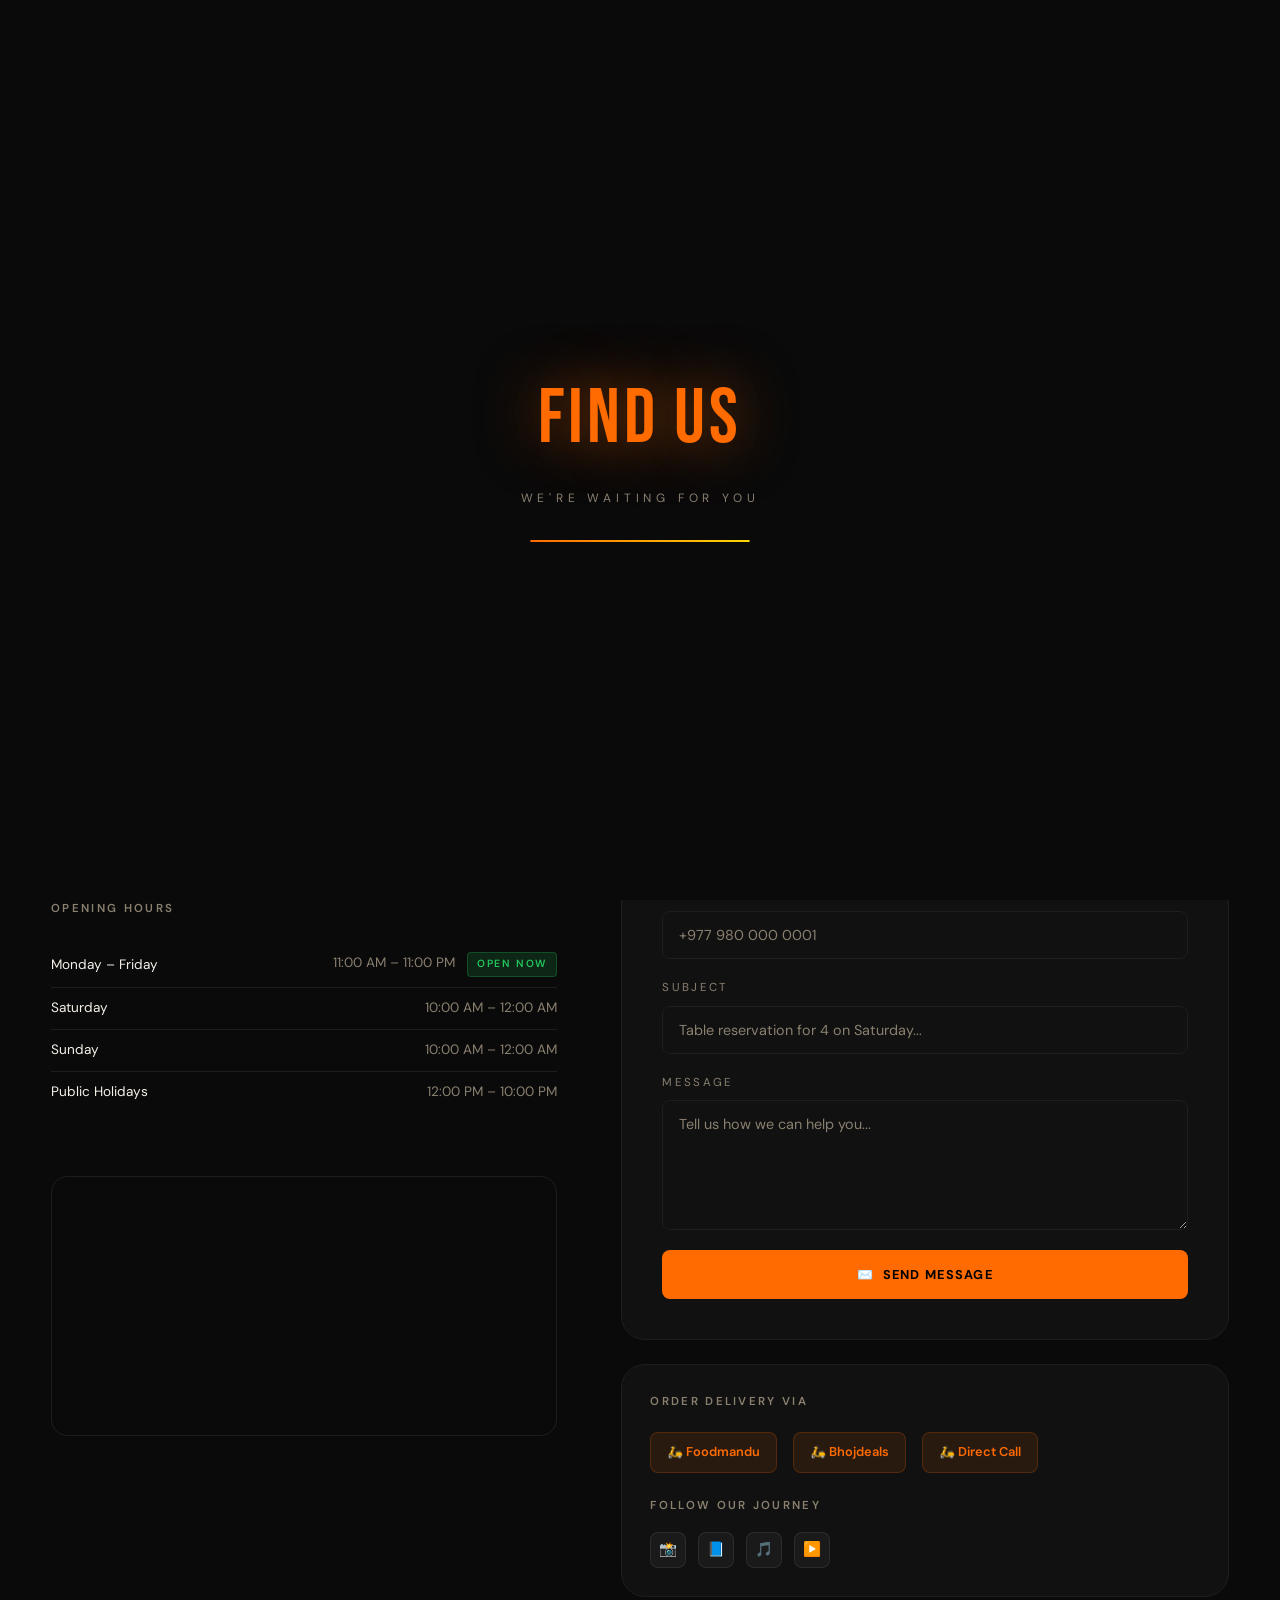
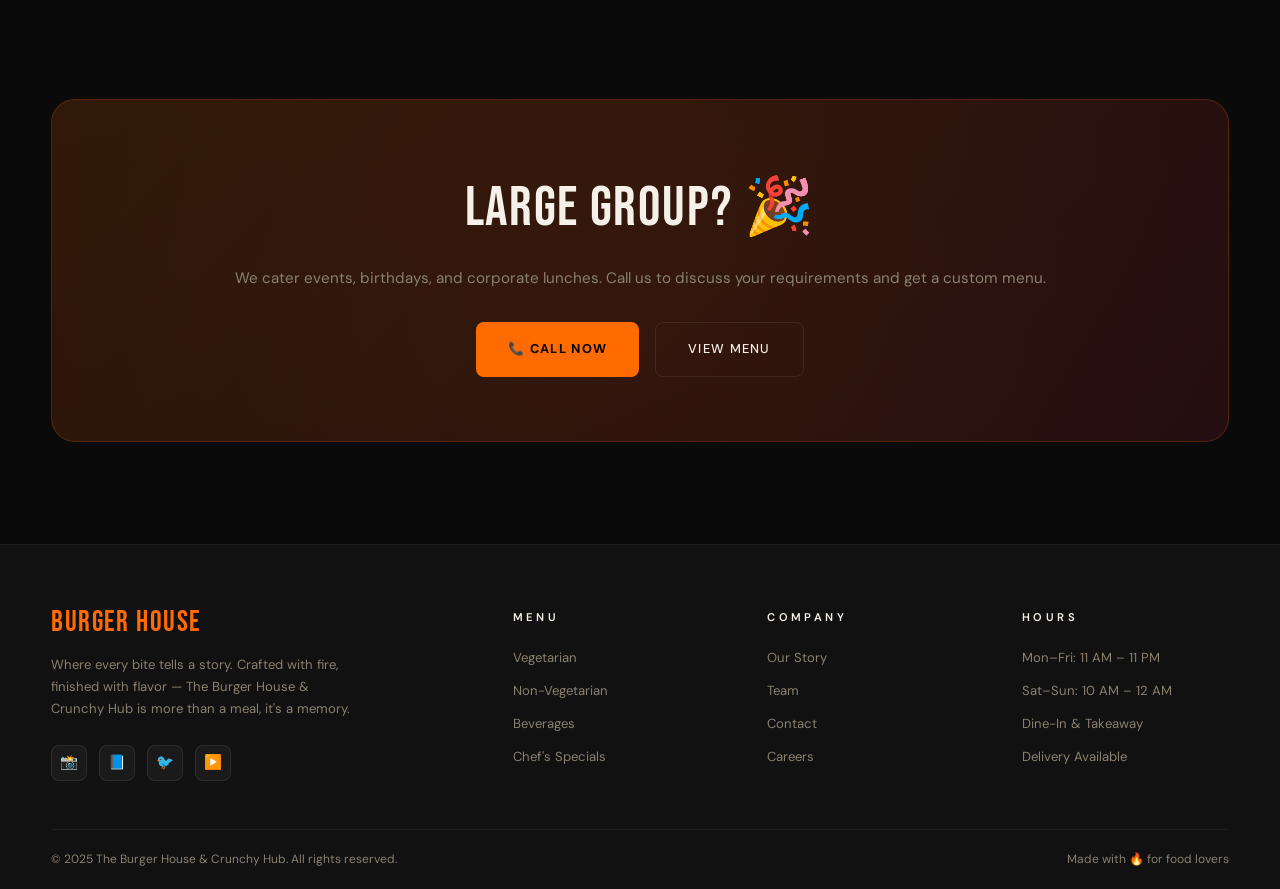
<file: burgerhouseandcrunchyhub/contact.html>
<!DOCTYPE html>
<html lang="en">
<head>
  <meta charset="UTF-8"/>
  <meta name="viewport" content="width=device-width, initial-scale=1.0"/>
  <title>Contact & Location — The Burger House & Crunchy Hub</title>
  <link rel="preconnect" href="https://fonts.googleapis.com"/>
  <link rel="preconnect" href="https://fonts.gstatic.com" crossorigin/>
  <link href="https://fonts.googleapis.com/css2?family=Bebas+Neue&family=Playfair+Display:ital,wght@0,700;1,400&family=DM+Sans:wght@300;400;500;600&display=swap" rel="stylesheet"/>
  <link rel="stylesheet" href="style.css"/>
</head>
<body>

<div id="loader">
  <div class="loader-logo">FIND US</div>
  <div class="loader-sub">We're Waiting for You</div>
  <div class="loader-bar"><div class="loader-fill"></div></div>
</div>

<!-- Page Hero -->
<div class="menu-hero">
  <div class="section-label" style="justify-content:center;">We'd Love to See You</div>
  <h1 class="section-title" style="text-align:center;font-size:clamp(3rem,7vw,6rem);">Find Us</h1>
  <p style="color:var(--text-muted);text-align:center;max-width:500px;margin:.75rem auto 0;font-size:.95rem;">Whether you're coming for dine-in, takeaway, or a reservation — we're here and ready to serve.</p>
</div>

<!-- Contact Grid -->
<section class="section" style="padding-top:2.5rem;">
  <div class="contact-grid">

    <!-- Left: Info -->
    <div class="contact-info">

      <div>
        <div class="section-label">Get in Touch</div>
        <h2 class="section-title" style="font-size:clamp(2rem,4vw,3rem);">Visit Us Today</h2>
      </div>

      <div class="contact-block fade-in">
        <div class="contact-icon">📍</div>
        <div>
          <div class="contact-block-title">Address</div>
          <div class="contact-block-val">
            The Burger House &amp; Crunchy Hub<br>
            Thamel, Kathmandu, Bagmati Province<br>
            Nepal — 44600
          </div>
        </div>
      </div>

      <div class="contact-block fade-in fade-in-delay-1">
        <div class="contact-icon">📞</div>
        <div>
          <div class="contact-block-title">Phone</div>
          <div class="contact-block-val">
            <a href="tel:+97714444555" style="color:var(--neon-orange);">+977 1 4444 555</a><br>
            <a href="tel:+9779800000001" style="color:var(--text-muted);">+977 980 000 0001</a>
          </div>
        </div>
      </div>

      <div class="contact-block fade-in fade-in-delay-2">
        <div class="contact-icon">✉️</div>
        <div>
          <div class="contact-block-title">Email</div>
          <div class="contact-block-val">
            <a href="mailto:hello@burgerhouse.np" style="color:var(--neon-orange);">hello@burgerhouse.np</a><br>
            <a href="mailto:reservations@burgerhouse.np" style="color:var(--text-muted);">reservations@burgerhouse.np</a>
          </div>
        </div>
      </div>

      <!-- Hours -->
      <div class="fade-in">
        <div class="contact-block-title" style="font-size:.72rem;letter-spacing:.2em;text-transform:uppercase;color:var(--text-muted);margin-bottom:.75rem;">Opening Hours</div>
        <table class="hours-table">
          <tr>
            <td>Monday – Friday</td>
            <td>11:00 AM – 11:00 PM <span class="open-now">Open Now</span></td>
          </tr>
          <tr>
            <td>Saturday</td>
            <td>10:00 AM – 12:00 AM</td>
          </tr>
          <tr>
            <td>Sunday</td>
            <td>10:00 AM – 12:00 AM</td>
          </tr>
          <tr>
            <td>Public Holidays</td>
            <td>12:00 PM – 10:00 PM</td>
          </tr>
        </table>
      </div>

      <!-- Map -->
      <div class="map-embed fade-in">
        <!-- Embedded Google Maps for Thamel, Kathmandu -->
        <iframe
          src="https://www.google.com/maps/embed?pb=!1m18!1m12!1m3!1d3531.7234!2d85.3095!3d27.7172!2m3!1f0!2f0!3f0!3m2!1i1024!2i768!4f13.1!3m3!1m2!1s0x39eb18fcb77fd4bd%3A0x58099b1d7f39c1c8!2sThamel%2C%20Kathmandu%2044600%2C%20Nepal!5e0!3m2!1sen!2sus!4v1234567890!5m2!1sen!2sus"
          allowfullscreen="" loading="lazy"
          referrerpolicy="no-referrer-when-downgrade"
          title="The Burger House Location Map"
          style="filter:invert(90%) hue-rotate(180deg);">
        </iframe>
      </div>

    </div><!-- /contact-info -->

    <!-- Right: Form -->
    <div class="fade-in fade-in-delay-1">
      <div style="background:var(--dark-card);border:1px solid var(--dark-border);border-radius:var(--radius-lg);padding:2.5rem;">
        <div class="section-label">Send a Message</div>
        <h3 style="font-family:var(--font-display);font-size:2rem;letter-spacing:.03em;margin-bottom:.5rem;">We'd Love<br>to Hear From You</h3>
        <p style="font-size:.85rem;color:var(--text-muted);margin-bottom:2rem;line-height:1.7;">Questions about reservations, events, dietary requirements, or just want to say hello — drop us a message and we'll get back to you within 24 hours.</p>

        <form class="contact-form" novalidate>
          <div class="form-row">
            <div class="form-group">
              <label class="form-label">First Name</label>
              <input type="text" class="form-input" placeholder="Rohan" required/>
            </div>
            <div class="form-group">
              <label class="form-label">Last Name</label>
              <input type="text" class="form-input" placeholder="Maharjan" required/>
            </div>
          </div>
          <div class="form-group">
            <label class="form-label">Email Address</label>
            <input type="email" class="form-input" placeholder="rohan@example.com" required/>
          </div>
          <div class="form-group">
            <label class="form-label">Phone (Optional)</label>
            <input type="tel" class="form-input" placeholder="+977 980 000 0001"/>
          </div>
          <div class="form-group">
            <label class="form-label">Subject</label>
            <input type="text" class="form-input" placeholder="Table reservation for 4 on Saturday..."/>
          </div>
          <div class="form-group">
            <label class="form-label">Message</label>
            <textarea class="form-textarea" placeholder="Tell us how we can help you..." required></textarea>
          </div>
          <button type="submit" class="btn-primary" style="width:100%;justify-content:center;">
            <span>✉️</span> Send Message
          </button>
        </form>
      </div>

      <!-- Social + Delivery -->
      <div style="margin-top:1.5rem;background:var(--dark-card);border:1px solid var(--dark-border);border-radius:var(--radius-lg);padding:1.75rem;">
        <div class="contact-block-title" style="font-size:.72rem;letter-spacing:.2em;text-transform:uppercase;color:var(--text-muted);margin-bottom:1.25rem;">Order Delivery Via</div>
        <div style="display:flex;gap:1rem;flex-wrap:wrap;">
          <a href="#" style="display:flex;align-items:center;gap:.5rem;background:rgba(255,107,0,0.1);border:1px solid rgba(255,107,0,0.2);border-radius:8px;padding:.6rem 1rem;font-size:.8rem;font-weight:600;color:var(--neon-orange);transition:all .3s;" onmouseover="this.style.background='rgba(255,107,0,0.2)'" onmouseout="this.style.background='rgba(255,107,0,0.1)'">🛵 Foodmandu</a>
          <a href="#" style="display:flex;align-items:center;gap:.5rem;background:rgba(255,107,0,0.1);border:1px solid rgba(255,107,0,0.2);border-radius:8px;padding:.6rem 1rem;font-size:.8rem;font-weight:600;color:var(--neon-orange);transition:all .3s;" onmouseover="this.style.background='rgba(255,107,0,0.2)'" onmouseout="this.style.background='rgba(255,107,0,0.1)'">🛵 Bhojdeals</a>
          <a href="#" style="display:flex;align-items:center;gap:.5rem;background:rgba(255,107,0,0.1);border:1px solid rgba(255,107,0,0.2);border-radius:8px;padding:.6rem 1rem;font-size:.8rem;font-weight:600;color:var(--neon-orange);transition:all .3s;" onmouseover="this.style.background='rgba(255,107,0,0.2)'" onmouseout="this.style.background='rgba(255,107,0,0.1)'">🛵 Direct Call</a>
        </div>
        <div style="margin-top:1.5rem;">
          <div class="contact-block-title" style="font-size:.72rem;letter-spacing:.2em;text-transform:uppercase;color:var(--text-muted);margin-bottom:1rem;">Follow Our Journey</div>
          <div style="display:flex;gap:.75rem;">
            <a href="#" class="social-link" aria-label="Instagram">📸</a>
            <a href="#" class="social-link" aria-label="Facebook">📘</a>
            <a href="#" class="social-link" aria-label="TikTok">🎵</a>
            <a href="#" class="social-link" aria-label="YouTube">▶️</a>
          </div>
        </div>
      </div>
    </div><!-- /form column -->

  </div>
</section>

<!-- Mini CTA -->
<section class="section" style="padding-top:0;">
  <div class="cta-banner fade-in">
    <div class="cta-banner-title">Large Group? 🎉</div>
    <div class="cta-banner-sub">We cater events, birthdays, and corporate lunches. Call us to discuss your requirements and get a custom menu.</div>
    <div class="cta-btns">
      <a href="tel:+97714444555" class="btn-primary">📞 Call Now</a>
      <a href="specials.html" class="btn-outline">View Menu</a>
    </div>
  </div>
</section>

<script src="partials.js"></script>
<script src="main.js"></script>
</body>
</html>
</file>
<file: burgerhouseandcrunchyhub/style.css>
/* ============================================================
   THE BURGER HOUSE & CRUNCHY HUB — Main Stylesheet
   Dark neon theme with warm food highlights
   ============================================================ */

/* ---- Google Fonts ---- */
@import url('https://fonts.googleapis.com/css2?family=Bebas+Neue&family=Playfair+Display:ital,wght@0,700;1,400&family=DM+Sans:wght@300;400;500;600&display=swap');

/* ---- CSS Variables ---- */
:root {
  --neon-orange: #FF6B00;
  --neon-yellow: #FFD600;
  --neon-red: #FF2D55;
  --dark-bg: #0A0A0A;
  --dark-card: #111111;
  --dark-border: #1E1E1E;
  --glass-bg: rgba(255,255,255,0.04);
  --glass-border: rgba(255,255,255,0.08);
  --text-primary: #F5F0E8;
  --text-muted: #8A8070;
  --text-accent: #FF6B00;
  --font-display: 'Bebas Neue', cursive;
  --font-serif: 'Playfair Display', serif;
  --font-body: 'DM Sans', sans-serif;
  --radius-sm: 8px;
  --radius-md: 16px;
  --radius-lg: 24px;
  --shadow-glow: 0 0 40px rgba(255,107,0,0.25);
  --shadow-card: 0 8px 32px rgba(0,0,0,0.6);
  --transition: all 0.35s cubic-bezier(0.4,0,0.2,1);
}

/* ---- Reset & Base ---- */
*, *::before, *::after { box-sizing: border-box; margin: 0; padding: 0; }
html { scroll-behavior: smooth; font-size: 16px; }
body {
  font-family: var(--font-body);
  background: var(--dark-bg);
  color: var(--text-primary);
  line-height: 1.6;
  overflow-x: hidden;
}
img { display: block; width: 100%; height: auto; }
a { color: inherit; text-decoration: none; }
ul { list-style: none; }
button { cursor: pointer; border: none; background: none; font-family: inherit; }

/* ---- Loading Screen ---- */
#loader {
  position: fixed; inset: 0;
  background: var(--dark-bg);
  display: flex; flex-direction: column;
  align-items: center; justify-content: center;
  z-index: 9999;
  transition: opacity 0.6s ease, visibility 0.6s ease;
}
#loader.hidden { opacity: 0; visibility: hidden; pointer-events: none; }
.loader-logo {
  font-family: var(--font-display);
  font-size: clamp(2.5rem, 6vw, 5rem);
  letter-spacing: 0.05em;
  color: var(--neon-orange);
  text-shadow: 0 0 60px rgba(255,107,0,0.6);
  animation: pulseGlow 1.2s ease-in-out infinite alternate;
}
.loader-sub {
  font-family: var(--font-body);
  font-size: 0.75rem;
  letter-spacing: 0.4em;
  text-transform: uppercase;
  color: var(--text-muted);
  margin-top: 8px;
}
.loader-bar {
  width: 220px; height: 2px;
  background: var(--dark-border);
  margin-top: 32px;
  border-radius: 99px;
  overflow: hidden;
}
.loader-fill {
  height: 100%;
  background: linear-gradient(90deg, var(--neon-orange), var(--neon-yellow));
  border-radius: 99px;
  animation: loadFill 1.8s ease forwards;
}
@keyframes loadFill { from { width: 0; } to { width: 100%; } }
@keyframes pulseGlow {
  from { text-shadow: 0 0 30px rgba(255,107,0,0.4); }
  to   { text-shadow: 0 0 80px rgba(255,107,0,0.9); }
}

/* ---- Navbar ---- */
.navbar {
  position: fixed; top: 0; left: 0; right: 0;
  z-index: 1000;
  display: flex; align-items: center; justify-content: space-between;
  padding: 0 clamp(1.5rem, 4vw, 4rem);
  height: 72px;
  background: rgba(10,10,10,0.85);
  backdrop-filter: blur(20px);
  -webkit-backdrop-filter: blur(20px);
  border-bottom: 1px solid var(--glass-border);
  transition: var(--transition);
}
.navbar.scrolled {
  height: 62px;
  background: rgba(8,8,8,0.97);
  border-bottom-color: rgba(255,107,0,0.15);
}
.nav-logo {
  display: flex; flex-direction: column; gap: 0;
}
.nav-logo-main {
  font-family: var(--font-display);
  font-size: 1.5rem;
  letter-spacing: 0.06em;
  color: var(--neon-orange);
  line-height: 1;
}
.nav-logo-sub {
  font-size: 0.5rem;
  letter-spacing: 0.35em;
  text-transform: uppercase;
  color: var(--text-muted);
}
.nav-links {
  display: flex; gap: 2.5rem;
  align-items: center;
}
.nav-links a {
  font-size: 0.78rem;
  font-weight: 500;
  letter-spacing: 0.15em;
  text-transform: uppercase;
  color: var(--text-muted);
  transition: var(--transition);
  position: relative;
}
.nav-links a::after {
  content: '';
  position: absolute; bottom: -4px; left: 0;
  width: 0; height: 1px;
  background: var(--neon-orange);
  transition: width 0.3s ease;
}
.nav-links a:hover, .nav-links a.active { color: var(--text-primary); }
.nav-links a:hover::after, .nav-links a.active::after { width: 100%; }
.nav-cta {
  background: var(--neon-orange);
  color: #000 !important;
  padding: 0.5rem 1.25rem;
  border-radius: var(--radius-sm);
  font-weight: 600 !important;
  font-size: 0.75rem !important;
  transition: var(--transition) !important;
}
.nav-cta:hover {
  background: var(--neon-yellow) !important;
  box-shadow: 0 0 20px rgba(255,107,0,0.5);
  transform: translateY(-1px);
}
.nav-cta::after { display: none !important; }
.nav-hamburger {
  display: none;
  flex-direction: column; gap: 5px;
  padding: 4px;
}
.nav-hamburger span {
  display: block; width: 24px; height: 2px;
  background: var(--text-primary);
  border-radius: 2px;
  transition: var(--transition);
}
.nav-mobile {
  display: none;
  position: fixed; top: 72px; left: 0; right: 0;
  background: rgba(8,8,8,0.98);
  backdrop-filter: blur(20px);
  padding: 1.5rem 2rem 2rem;
  flex-direction: column; gap: 1.25rem;
  border-bottom: 1px solid var(--glass-border);
  z-index: 999;
}
.nav-mobile.open { display: flex; }
.nav-mobile a {
  font-size: 0.85rem; letter-spacing: 0.15em;
  text-transform: uppercase; color: var(--text-muted);
  padding: 0.5rem 0;
  border-bottom: 1px solid var(--dark-border);
  transition: var(--transition);
}
.nav-mobile a:hover { color: var(--neon-orange); }

/* ---- Hero ---- */
.hero {
  min-height: 100vh;
  display: grid; grid-template-columns: 1fr 1fr;
  align-items: center;
  padding: 100px clamp(1.5rem, 4vw, 4rem) 60px;
  gap: 3rem;
  position: relative;
  overflow: hidden;
}
.hero::before {
  content: '';
  position: absolute; inset: 0;
  background: radial-gradient(ellipse 60% 70% at 70% 50%, rgba(255,107,0,0.08) 0%, transparent 70%);
  pointer-events: none;
}
.hero-noise {
  position: absolute; inset: 0;
  background-image: url("data:image/svg+xml,%3Csvg viewBox='0 0 256 256' xmlns='http://www.w3.org/2000/svg'%3E%3Cfilter id='n'%3E%3CfeTurbulence type='fractalNoise' baseFrequency='0.9' numOctaves='4' stitchTiles='stitch'/%3E%3C/filter%3E%3Crect width='100%25' height='100%25' filter='url(%23n)' opacity='0.03'/%3E%3C/svg%3E");
  pointer-events: none; opacity: 0.4;
}
.hero-content { position: relative; z-index: 1; }
.hero-eyebrow {
  display: inline-flex; align-items: center; gap: 10px;
  font-size: 0.7rem; letter-spacing: 0.4em; text-transform: uppercase;
  color: var(--neon-orange); margin-bottom: 1.25rem;
}
.hero-eyebrow::before {
  content: ''; display: block; width: 28px; height: 1px; background: var(--neon-orange);
}
.hero-title {
  font-family: var(--font-display);
  font-size: clamp(3.5rem, 7vw, 7rem);
  line-height: 0.92;
  letter-spacing: 0.02em;
  color: var(--text-primary);
  margin-bottom: 1.5rem;
}
.hero-title span {
  color: var(--neon-orange);
  display: block;
}
.hero-desc {
  font-size: 1.05rem; font-weight: 300;
  color: var(--text-muted); max-width: 440px;
  margin-bottom: 2.5rem; line-height: 1.7;
}
.hero-actions { display: flex; gap: 1rem; flex-wrap: wrap; }
.btn-primary {
  display: inline-flex; align-items: center; gap: 8px;
  background: var(--neon-orange);
  color: #000; font-weight: 700; font-size: 0.8rem;
  letter-spacing: 0.1em; text-transform: uppercase;
  padding: 1rem 2rem; border-radius: var(--radius-sm);
  transition: var(--transition);
}
.btn-primary:hover {
  background: var(--neon-yellow);
  box-shadow: 0 8px 30px rgba(255,107,0,0.45);
  transform: translateY(-2px);
}
.btn-outline {
  display: inline-flex; align-items: center; gap: 8px;
  background: transparent;
  color: var(--text-primary); font-weight: 500; font-size: 0.8rem;
  letter-spacing: 0.1em; text-transform: uppercase;
  padding: 1rem 2rem; border-radius: var(--radius-sm);
  border: 1px solid var(--glass-border);
  transition: var(--transition);
}
.btn-outline:hover {
  border-color: var(--neon-orange);
  color: var(--neon-orange);
  background: rgba(255,107,0,0.05);
}
.hero-stats {
  display: flex; gap: 2.5rem; margin-top: 3rem;
  padding-top: 2rem;
  border-top: 1px solid var(--dark-border);
}
.stat-num {
  font-family: var(--font-display);
  font-size: 2rem; color: var(--neon-orange); line-height: 1;
}
.stat-label {
  font-size: 0.7rem; letter-spacing: 0.2em;
  text-transform: uppercase; color: var(--text-muted);
  margin-top: 2px;
}
.hero-image-wrap {
  position: relative; z-index: 1;
  display: flex; align-items: center; justify-content: center;
}
.hero-image-glow {
  position: absolute;
  width: 65%; height: 65%;
  background: radial-gradient(circle, rgba(255,107,0,0.3) 0%, transparent 70%);
  border-radius: 50%;
  filter: blur(40px);
  animation: floatGlow 4s ease-in-out infinite alternate;
}
.hero-image-main {
  width: 100%; max-width: 560px;
  border-radius: 50%;
  aspect-ratio: 1;
  object-fit: cover;
  animation: floatBurger 4s ease-in-out infinite;
  position: relative; z-index: 1;
  box-shadow: 0 30px 80px rgba(0,0,0,0.7), 0 0 60px rgba(255,107,0,0.2);
  border: 1px solid rgba(255,107,0,0.15);
}
@keyframes floatBurger {
  0%, 100% { transform: translateY(0px); }
  50% { transform: translateY(-18px); }
}
@keyframes floatGlow {
  from { transform: scale(0.85); opacity: 0.5; }
  to { transform: scale(1.15); opacity: 0.9; }
}
.hero-badge {
  position: absolute; top: 8%; right: 5%;
  background: var(--neon-red);
  color: #fff;
  border-radius: 50%;
  width: 80px; height: 80px;
  display: flex; flex-direction: column;
  align-items: center; justify-content: center;
  font-family: var(--font-display);
  font-size: 1.1rem; line-height: 1;
  animation: spin 20s linear infinite;
  box-shadow: 0 0 20px rgba(255,45,85,0.4);
}
.hero-badge small { font-size: 0.45rem; letter-spacing: 0.2em; font-family: var(--font-body); }
@keyframes spin { from { transform: rotate(0deg); } to { transform: rotate(360deg); } }

/* ---- Section Utilities ---- */
.section { padding: clamp(4rem, 8vw, 7rem) clamp(1.5rem, 4vw, 4rem); }
.section-label {
  display: inline-flex; align-items: center; gap: 10px;
  font-size: 0.68rem; letter-spacing: 0.45em; text-transform: uppercase;
  color: var(--neon-orange); margin-bottom: 1rem;
}
.section-label::before {
  content: ''; display: block; width: 20px; height: 1px; background: var(--neon-orange);
}
.section-title {
  font-family: var(--font-display);
  font-size: clamp(2.2rem, 5vw, 4rem);
  line-height: 1; letter-spacing: 0.03em;
  color: var(--text-primary); margin-bottom: 1rem;
}
.section-sub {
  font-size: 0.95rem; color: var(--text-muted);
  max-width: 500px; line-height: 1.7;
}

/* ---- Featured / Category Strip ---- */
.categories {
  background: var(--dark-card);
  border-top: 1px solid var(--dark-border);
  border-bottom: 1px solid var(--dark-border);
}
.categories-grid {
  display: grid; grid-template-columns: repeat(4, 1fr);
  gap: 0;
}
.cat-item {
  display: flex; flex-direction: column;
  align-items: center; justify-content: center; gap: 0.75rem;
  padding: 2.5rem 1.5rem;
  border-right: 1px solid var(--dark-border);
  cursor: pointer;
  transition: var(--transition);
  text-align: center;
  position: relative; overflow: hidden;
}
.cat-item:last-child { border-right: none; }
.cat-item::before {
  content: '';
  position: absolute; bottom: 0; left: 50%; transform: translateX(-50%);
  width: 0; height: 2px;
  background: var(--neon-orange);
  transition: width 0.4s ease;
}
.cat-item:hover { background: var(--glass-bg); }
.cat-item:hover::before { width: 80%; }
.cat-icon {
  font-size: 2rem;
  transition: transform 0.4s cubic-bezier(0.34,1.56,0.64,1);
}
.cat-item:hover .cat-icon { transform: scale(1.2) translateY(-4px); }
.cat-name {
  font-size: 0.72rem; letter-spacing: 0.2em; text-transform: uppercase;
  color: var(--text-muted); font-weight: 500;
  transition: color 0.3s;
}
.cat-item:hover .cat-name { color: var(--neon-orange); }

/* ---- Food Cards ---- */
.cards-grid {
  display: grid;
  grid-template-columns: repeat(auto-fill, minmax(280px, 1fr));
  gap: 1.5rem;
}
.food-card {
  background: var(--dark-card);
  border: 1px solid var(--dark-border);
  border-radius: var(--radius-lg);
  overflow: hidden;
  cursor: pointer;
  transition: var(--transition);
  position: relative;
}
.food-card:hover {
  transform: translateY(-6px);
  border-color: rgba(255,107,0,0.3);
  box-shadow: var(--shadow-glow), var(--shadow-card);
}
.food-card-img {
  position: relative; overflow: hidden;
  height: 200px;
}
.food-card-img img {
  width: 100%; height: 100%; object-fit: cover;
  transition: transform 0.6s cubic-bezier(0.4,0,0.2,1);
}
.food-card:hover .food-card-img img { transform: scale(1.08); }
.food-card-badge {
  position: absolute; top: 12px; left: 12px;
  background: var(--neon-red);
  color: #fff; font-size: 0.6rem;
  letter-spacing: 0.15em; text-transform: uppercase; font-weight: 600;
  padding: 0.25rem 0.6rem; border-radius: 4px;
}
.food-card-badge.veg { background: #22C55E; }
.food-card-body { padding: 1.25rem 1.25rem 1.5rem; }
.food-card-name {
  font-family: var(--font-serif);
  font-size: 1.1rem; color: var(--text-primary);
  margin-bottom: 0.5rem;
}
.food-card-desc {
  font-size: 0.8rem; color: var(--text-muted);
  line-height: 1.6; margin-bottom: 1rem;
}
.food-card-footer {
  display: flex; align-items: center; justify-content: space-between;
}
.food-card-price {
  font-family: var(--font-display);
  font-size: 1.5rem; color: var(--neon-orange); letter-spacing: 0.03em;
}
.food-card-btn {
  display: flex; align-items: center; justify-content: center;
  width: 36px; height: 36px; border-radius: 50%;
  background: rgba(255,107,0,0.1);
  color: var(--neon-orange); font-size: 1.1rem;
  border: 1px solid rgba(255,107,0,0.2);
  transition: var(--transition);
}
.food-card-btn:hover {
  background: var(--neon-orange); color: #000;
  transform: rotate(90deg);
}

/* ---- Popular Slider ---- */
.slider-wrap {
  position: relative; overflow: hidden;
  padding: 1rem 0;
}
.slider-track {
  display: flex; gap: 1.5rem;
  transition: transform 0.5s cubic-bezier(0.4,0,0.2,1);
  will-change: transform;
}
.slide-card {
  flex: 0 0 calc(33.333% - 1rem);
  background: var(--dark-card);
  border: 1px solid var(--dark-border);
  border-radius: var(--radius-lg);
  overflow: hidden;
  transition: var(--transition);
  cursor: pointer;
}
.slide-card:hover {
  border-color: rgba(255,107,0,0.3);
  box-shadow: var(--shadow-glow);
  transform: translateY(-4px);
}
.slide-img {
  height: 180px; overflow: hidden;
}
.slide-img img { height: 100%; object-fit: cover; transition: transform 0.5s ease; }
.slide-card:hover .slide-img img { transform: scale(1.07); }
.slide-body { padding: 1.1rem 1.25rem 1.4rem; }
.slide-name {
  font-family: var(--font-serif); font-size: 1rem;
  color: var(--text-primary); margin-bottom: 0.3rem;
}
.slide-price {
  font-family: var(--font-display);
  font-size: 1.3rem; color: var(--neon-orange);
}
.slider-controls {
  display: flex; gap: 0.75rem;
  justify-content: center; margin-top: 1.75rem;
}
.slider-btn {
  width: 44px; height: 44px;
  border-radius: 50%;
  border: 1px solid var(--dark-border);
  background: var(--dark-card);
  color: var(--text-muted);
  font-size: 1rem;
  display: flex; align-items: center; justify-content: center;
  transition: var(--transition); cursor: pointer;
}
.slider-btn:hover { border-color: var(--neon-orange); color: var(--neon-orange); }
.slider-dots {
  display: flex; gap: 0.5rem;
  align-items: center;
}
.dot {
  width: 6px; height: 6px; border-radius: 50%;
  background: var(--dark-border); cursor: pointer;
  transition: var(--transition);
}
.dot.active { background: var(--neon-orange); width: 20px; border-radius: 3px; }

/* ---- Why Choose Us ---- */
.why-grid {
  display: grid; grid-template-columns: 1fr 1fr;
  gap: 4rem; align-items: center;
}
.why-image-collage {
  position: relative; height: 500px;
}
.collage-img {
  position: absolute;
  border-radius: var(--radius-md);
  overflow: hidden;
  border: 2px solid var(--dark-border);
  box-shadow: var(--shadow-card);
  transition: var(--transition);
}
.collage-img:hover { transform: scale(1.02); z-index: 2; border-color: rgba(255,107,0,0.4); }
.collage-img img { width: 100%; height: 100%; object-fit: cover; }
.collage-img.c1 { width: 60%; height: 55%; top: 0; left: 0; }
.collage-img.c2 { width: 45%; height: 50%; top: 10%; right: 0; }
.collage-img.c3 { width: 55%; height: 45%; bottom: 0; left: 15%; }
.collage-badge {
  position: absolute;
  right: 5%; bottom: 8%;
  background: var(--neon-orange);
  color: #000;
  border-radius: var(--radius-md);
  padding: 1rem 1.25rem;
  text-align: center;
  box-shadow: 0 10px 40px rgba(255,107,0,0.4);
  z-index: 3;
}
.collage-badge-num {
  font-family: var(--font-display); font-size: 2.5rem; line-height: 1;
}
.collage-badge-text {
  font-size: 0.65rem; font-weight: 600;
  letter-spacing: 0.15em; text-transform: uppercase;
}
.why-features { margin-top: 2rem; display: flex; flex-direction: column; gap: 1.5rem; }
.why-feature {
  display: flex; gap: 1.25rem; align-items: flex-start;
  padding: 1.25rem;
  border: 1px solid var(--dark-border);
  border-radius: var(--radius-md);
  background: var(--glass-bg);
  transition: var(--transition);
}
.why-feature:hover {
  border-color: rgba(255,107,0,0.25);
  background: rgba(255,107,0,0.04);
}
.why-icon {
  font-size: 1.75rem; flex-shrink: 0;
  width: 52px; height: 52px;
  background: rgba(255,107,0,0.1);
  border-radius: var(--radius-sm);
  display: flex; align-items: center; justify-content: center;
  border: 1px solid rgba(255,107,0,0.15);
  transition: transform 0.3s ease;
}
.why-feature:hover .why-icon { transform: scale(1.1) rotate(-5deg); }
.why-feature-title {
  font-weight: 600; font-size: 0.95rem; color: var(--text-primary);
  margin-bottom: 0.3rem;
}
.why-feature-desc { font-size: 0.82rem; color: var(--text-muted); line-height: 1.6; }

/* ---- Intro / About Banner ---- */
.intro-section {
  background: linear-gradient(135deg, #0F0804 0%, #0A0A0A 50%, #080C04 100%);
  border-top: 1px solid var(--dark-border);
  border-bottom: 1px solid var(--dark-border);
  position: relative; overflow: hidden;
}
.intro-section::after {
  content: 'BURGER';
  font-family: var(--font-display);
  font-size: 20vw; letter-spacing: -0.05em;
  position: absolute; right: -2%; top: 50%;
  transform: translateY(-50%);
  color: rgba(255,107,0,0.04);
  pointer-events: none; line-height: 1;
  user-select: none;
}
.intro-grid {
  display: grid; grid-template-columns: 1fr 1fr;
  gap: 5rem; align-items: center;
  position: relative; z-index: 1;
}
.intro-image {
  border-radius: var(--radius-lg);
  overflow: hidden;
  height: 420px;
  border: 1px solid var(--dark-border);
  box-shadow: var(--shadow-card);
}
.intro-image img { width: 100%; height: 100%; object-fit: cover; }
.intro-quote {
  font-family: var(--font-serif);
  font-size: clamp(1.2rem, 2.5vw, 1.6rem);
  font-style: italic;
  color: var(--text-muted); line-height: 1.6;
  margin-bottom: 1.5rem;
  padding-left: 1.5rem;
  border-left: 2px solid var(--neon-orange);
}

/* ---- Marquee ---- */
.marquee-section {
  background: var(--neon-orange);
  padding: 1rem 0; overflow: hidden;
}
.marquee-track {
  display: flex; gap: 3rem; width: max-content;
  animation: marquee 20s linear infinite;
}
.marquee-item {
  display: flex; align-items: center; gap: 1rem;
  font-family: var(--font-display);
  font-size: 1.1rem; letter-spacing: 0.1em;
  color: #000; white-space: nowrap;
}
.marquee-dot { color: rgba(0,0,0,0.4); font-size: 0.6rem; }
@keyframes marquee { from { transform: translateX(0); } to { transform: translateX(-50%); } }

/* ---- Testimonials ---- */
.reviews-grid {
  display: grid; grid-template-columns: repeat(3, 1fr); gap: 1.5rem;
}
.review-card {
  background: var(--dark-card);
  border: 1px solid var(--dark-border);
  border-radius: var(--radius-lg);
  padding: 1.75rem;
  transition: var(--transition);
  position: relative;
}
.review-card:hover {
  border-color: rgba(255,107,0,0.25);
  transform: translateY(-4px);
  box-shadow: var(--shadow-card);
}
.review-card::before {
  content: '"';
  position: absolute; top: -1px; left: 20px;
  font-family: var(--font-display);
  font-size: 6rem; line-height: 1;
  color: rgba(255,107,0,0.1);
  pointer-events: none;
}
.review-stars { color: var(--neon-yellow); margin-bottom: 1rem; letter-spacing: 2px; }
.review-text {
  font-size: 0.87rem; color: var(--text-muted);
  line-height: 1.7; margin-bottom: 1.25rem;
}
.reviewer { display: flex; align-items: center; gap: 0.75rem; }
.reviewer-avatar {
  width: 36px; height: 36px; border-radius: 50%;
  object-fit: cover; border: 2px solid var(--dark-border);
}
.reviewer-name { font-size: 0.82rem; font-weight: 600; }
.reviewer-role { font-size: 0.7rem; color: var(--text-muted); }

/* ---- CTA Banner ---- */
.cta-banner {
  background: linear-gradient(135deg, rgba(255,107,0,0.15) 0%, rgba(255,45,85,0.1) 100%);
  border: 1px solid rgba(255,107,0,0.2);
  border-radius: var(--radius-lg);
  padding: 4rem 3rem;
  text-align: center;
  position: relative; overflow: hidden;
}
.cta-banner::before {
  content: '';
  position: absolute; inset: -50%;
  background: radial-gradient(circle at 50% 50%, rgba(255,107,0,0.06) 0%, transparent 60%);
}
.cta-banner-title {
  font-family: var(--font-display);
  font-size: clamp(2rem, 5vw, 3.5rem);
  color: var(--text-primary); letter-spacing: 0.03em;
  margin-bottom: 0.75rem; position: relative;
}
.cta-banner-sub {
  font-size: 0.95rem; color: var(--text-muted);
  margin-bottom: 2rem; position: relative;
}
.cta-btns { display: flex; gap: 1rem; justify-content: center; flex-wrap: wrap; position: relative; }

/* ---- About Page ---- */
.about-hero {
  min-height: 65vh;
  display: flex; align-items: flex-end;
  padding: 120px clamp(1.5rem, 4vw, 4rem) 4rem;
  position: relative; overflow: hidden;
}
.about-hero-bg {
  position: absolute; inset: 0;
}
.about-hero-bg img {
  width: 100%; height: 100%; object-fit: cover;
}
.about-hero-overlay {
  position: absolute; inset: 0;
  background: linear-gradient(to top, rgba(10,10,10,0.98) 0%, rgba(10,10,10,0.4) 50%, rgba(10,10,10,0.2) 100%);
}
.about-hero-content { position: relative; z-index: 1; max-width: 640px; }
.timeline { margin-top: 2rem; position: relative; }
.timeline::before {
  content: '';
  position: absolute; left: 18px; top: 0; bottom: 0;
  width: 1px; background: linear-gradient(to bottom, var(--neon-orange), transparent);
}
.timeline-item {
  display: flex; gap: 2rem;
  padding: 0 0 2.5rem 0;
  position: relative;
}
.timeline-dot {
  width: 37px; height: 37px;
  border-radius: 50%;
  background: var(--dark-bg);
  border: 2px solid var(--neon-orange);
  display: flex; align-items: center; justify-content: center;
  font-size: 0.75rem; font-weight: 700; color: var(--neon-orange);
  flex-shrink: 0; z-index: 1;
}
.timeline-year { font-family: var(--font-display); font-size: 1.4rem; color: var(--neon-orange); }
.timeline-desc { font-size: 0.85rem; color: var(--text-muted); line-height: 1.6; margin-top: 0.25rem; }

/* ---- Team / Values Grid ---- */
.values-grid { display: grid; grid-template-columns: repeat(3, 1fr); gap: 1.5rem; }
.value-card {
  background: var(--dark-card);
  border: 1px solid var(--dark-border);
  border-radius: var(--radius-lg);
  padding: 2rem;
  text-align: center;
  transition: var(--transition);
}
.value-card:hover {
  border-color: rgba(255,107,0,0.3);
  transform: translateY(-4px);
  box-shadow: var(--shadow-glow);
}
.value-icon { font-size: 2.5rem; margin-bottom: 1rem; }
.value-title { font-family: var(--font-serif); font-size: 1.1rem; margin-bottom: 0.5rem; }
.value-desc { font-size: 0.82rem; color: var(--text-muted); line-height: 1.6; }

/* ---- Interior Gallery ---- */
.gallery-grid {
  display: grid;
  grid-template-columns: 2fr 1fr 1fr;
  grid-template-rows: 240px 240px;
  gap: 1rem;
}
.gallery-item {
  border-radius: var(--radius-md);
  overflow: hidden;
  cursor: pointer;
  position: relative;
  border: 1px solid var(--dark-border);
}
.gallery-item img { width: 100%; height: 100%; object-fit: cover; transition: transform 0.5s ease; }
.gallery-item:hover img { transform: scale(1.06); }
.gallery-item:first-child { grid-row: 1 / 3; }
.gallery-overlay {
  position: absolute; inset: 0;
  background: rgba(0,0,0,0.0);
  transition: background 0.3s ease;
  display: flex; align-items: center; justify-content: center;
}
.gallery-item:hover .gallery-overlay { background: rgba(255,107,0,0.15); }
.gallery-overlay-icon { opacity: 0; font-size: 2rem; transition: opacity 0.3s ease; }
.gallery-item:hover .gallery-overlay-icon { opacity: 1; }

/* ---- Contact Page ---- */
.contact-grid {
  display: grid; grid-template-columns: 1fr 1.2fr; gap: 4rem;
}
.contact-info { display: flex; flex-direction: column; gap: 2rem; }
.contact-block { display: flex; gap: 1.25rem; align-items: flex-start; }
.contact-icon {
  width: 48px; height: 48px; border-radius: var(--radius-sm);
  background: rgba(255,107,0,0.1);
  border: 1px solid rgba(255,107,0,0.2);
  display: flex; align-items: center; justify-content: center;
  font-size: 1.25rem; flex-shrink: 0;
}
.contact-block-title { font-weight: 600; font-size: 0.85rem; margin-bottom: 0.3rem; }
.contact-block-val { font-size: 0.85rem; color: var(--text-muted); line-height: 1.7; }
.hours-table { width: 100%; border-collapse: collapse; margin-top: 1.5rem; }
.hours-table td {
  padding: 0.6rem 0;
  border-bottom: 1px solid var(--dark-border);
  font-size: 0.85rem;
}
.hours-table td:last-child { color: var(--text-muted); text-align: right; }
.hours-table tr:last-child td { border-bottom: none; }
.open-now {
  display: inline-block;
  background: rgba(34,197,94,0.15);
  color: #22C55E; font-size: 0.65rem; font-weight: 600;
  letter-spacing: 0.15em; text-transform: uppercase;
  padding: 0.2rem 0.6rem; border-radius: 4px;
  border: 1px solid rgba(34,197,94,0.25);
  margin-left: 0.5rem;
}

/* ---- Contact Form ---- */
.contact-form { display: flex; flex-direction: column; gap: 1.25rem; }
.form-group { display: flex; flex-direction: column; gap: 0.5rem; }
.form-label { font-size: 0.72rem; letter-spacing: 0.2em; text-transform: uppercase; color: var(--text-muted); }
.form-input, .form-textarea {
  background: var(--dark-card);
  border: 1px solid var(--dark-border);
  border-radius: var(--radius-sm);
  padding: 0.875rem 1rem;
  color: var(--text-primary);
  font-family: var(--font-body); font-size: 0.9rem;
  width: 100%; outline: none;
  transition: border-color 0.3s ease, box-shadow 0.3s ease;
}
.form-input:focus, .form-textarea:focus {
  border-color: var(--neon-orange);
  box-shadow: 0 0 0 3px rgba(255,107,0,0.08);
}
.form-input::placeholder, .form-textarea::placeholder { color: var(--text-muted); }
.form-textarea { resize: vertical; min-height: 130px; }
.form-row { display: grid; grid-template-columns: 1fr 1fr; gap: 1rem; }
.map-embed {
  border-radius: var(--radius-md);
  overflow: hidden;
  border: 1px solid var(--dark-border);
  height: 260px;
  margin-top: 2rem;
}
.map-embed iframe { width: 100%; height: 100%; border: none; }

/* ---- Menu Page Header ---- */
.menu-hero {
  padding: 140px clamp(1.5rem, 4vw, 4rem) 3rem;
  text-align: center;
  position: relative; overflow: hidden;
}
.menu-hero::before {
  content: '';
  position: absolute; inset: 0;
  background: radial-gradient(ellipse 60% 80% at 50% 0%, rgba(255,107,0,0.1) 0%, transparent 70%);
  pointer-events: none;
}
.menu-tabs {
  display: flex; gap: 0.5rem; justify-content: center;
  flex-wrap: wrap; margin-top: 2.5rem;
}
.menu-tab {
  display: inline-flex; align-items: center; gap: 6px;
  padding: 0.6rem 1.25rem;
  border-radius: 99px;
  border: 1px solid var(--dark-border);
  font-size: 0.78rem; font-weight: 500;
  letter-spacing: 0.1em; text-transform: uppercase;
  color: var(--text-muted);
  background: var(--dark-card);
  cursor: pointer; transition: var(--transition);
  text-decoration: none;
}
.menu-tab:hover, .menu-tab.active {
  border-color: var(--neon-orange);
  color: var(--neon-orange);
  background: rgba(255,107,0,0.08);
}

/* ---- Footer ---- */
footer {
  background: var(--dark-card);
  border-top: 1px solid var(--dark-border);
  padding: 4rem clamp(1.5rem, 4vw, 4rem) 0;
}
.footer-grid {
  display: grid; grid-template-columns: 2fr 1fr 1fr 1fr;
  gap: 3rem; padding-bottom: 3rem;
  border-bottom: 1px solid var(--dark-border);
}
.footer-brand { max-width: 300px; }
.footer-logo {
  font-family: var(--font-display);
  font-size: 1.8rem; color: var(--neon-orange);
  letter-spacing: 0.05em; line-height: 1;
  margin-bottom: 1rem;
}
.footer-desc { font-size: 0.82rem; color: var(--text-muted); line-height: 1.7; }
.footer-social {
  display: flex; gap: 0.75rem; margin-top: 1.5rem;
}
.social-link {
  width: 36px; height: 36px; border-radius: 8px;
  background: var(--glass-bg);
  border: 1px solid var(--glass-border);
  display: flex; align-items: center; justify-content: center;
  font-size: 0.9rem; color: var(--text-muted);
  transition: var(--transition); text-decoration: none;
}
.social-link:hover {
  background: rgba(255,107,0,0.15);
  border-color: var(--neon-orange);
  color: var(--neon-orange);
  transform: translateY(-2px);
}
.footer-col-title {
  font-size: 0.7rem; letter-spacing: 0.3em; text-transform: uppercase;
  color: var(--text-primary); font-weight: 600;
  margin-bottom: 1.25rem;
}
.footer-links { display: flex; flex-direction: column; gap: 0.75rem; }
.footer-links a {
  font-size: 0.82rem; color: var(--text-muted);
  transition: color 0.3s;
}
.footer-links a:hover { color: var(--neon-orange); }
.footer-bottom {
  display: flex; align-items: center; justify-content: space-between;
  padding: 1.25rem 0;
  font-size: 0.75rem; color: var(--text-muted);
}
.footer-bottom a { color: var(--neon-orange); }

/* ---- Scroll Animations ---- */
.fade-in {
  opacity: 0; transform: translateY(30px);
  transition: opacity 0.7s ease, transform 0.7s ease;
}
.fade-in.visible { opacity: 1; transform: translateY(0); }
.fade-in-delay-1 { transition-delay: 0.1s; }
.fade-in-delay-2 { transition-delay: 0.2s; }
.fade-in-delay-3 { transition-delay: 0.3s; }

/* ---- Notification Toast ---- */
.toast {
  position: fixed; bottom: 2rem; right: 2rem;
  background: var(--dark-card);
  border: 1px solid rgba(34,197,94,0.3);
  border-radius: var(--radius-md);
  padding: 1rem 1.25rem;
  display: flex; align-items: center; gap: 0.75rem;
  font-size: 0.85rem;
  z-index: 9998;
  transform: translateX(120%);
  transition: transform 0.4s cubic-bezier(0.34,1.56,0.64,1);
  box-shadow: 0 8px 32px rgba(0,0,0,0.5);
}
.toast.show { transform: translateX(0); }
.toast-icon { font-size: 1.1rem; }
.toast-text { font-weight: 500; }

/* ---- Responsive ---- */
@media (max-width: 1024px) {
  .hero { grid-template-columns: 1fr; text-align: center; padding-top: 100px; }
  .hero-desc { margin: 0 auto 2.5rem; }
  .hero-actions { justify-content: center; }
  .hero-stats { justify-content: center; }
  .hero-image-main { max-width: 380px; }
  .why-grid { grid-template-columns: 1fr; }
  .why-image-collage { height: 360px; }
  .intro-grid { grid-template-columns: 1fr; gap: 2rem; }
  .intro-image { height: 300px; }
  .footer-grid { grid-template-columns: 1fr 1fr; gap: 2rem; }
  .reviews-grid { grid-template-columns: 1fr 1fr; }
  .contact-grid { grid-template-columns: 1fr; }
  .gallery-grid { grid-template-columns: 1fr 1fr; grid-template-rows: auto; }
  .gallery-item:first-child { grid-row: auto; }
}
@media (max-width: 768px) {
  .nav-links { display: none; }
  .nav-hamburger { display: flex; }
  .categories-grid { grid-template-columns: repeat(2,1fr); }
  .cat-item { border-bottom: 1px solid var(--dark-border); }
  .values-grid { grid-template-columns: 1fr; }
  .slide-card { flex: 0 0 calc(85% - 0.75rem); }
  .reviews-grid { grid-template-columns: 1fr; }
  .why-image-collage { display: none; }
  .footer-grid { grid-template-columns: 1fr; }
  .cards-grid { grid-template-columns: repeat(auto-fill, minmax(240px, 1fr)); }
  .gallery-grid { grid-template-columns: 1fr; }
  .form-row { grid-template-columns: 1fr; }
  .footer-bottom { flex-direction: column; gap: 0.5rem; text-align: center; }
}
@media (max-width: 480px) {
  .hero-title { font-size: clamp(2.8rem, 14vw, 3.5rem); }
  .hero-image-main { max-width: 280px; }
  .hero-badge { width: 60px; height: 60px; font-size: 0.85rem; }
  .cta-banner { padding: 2.5rem 1.5rem; }
  .categories-grid { grid-template-columns: repeat(2,1fr); }
}
</file>
